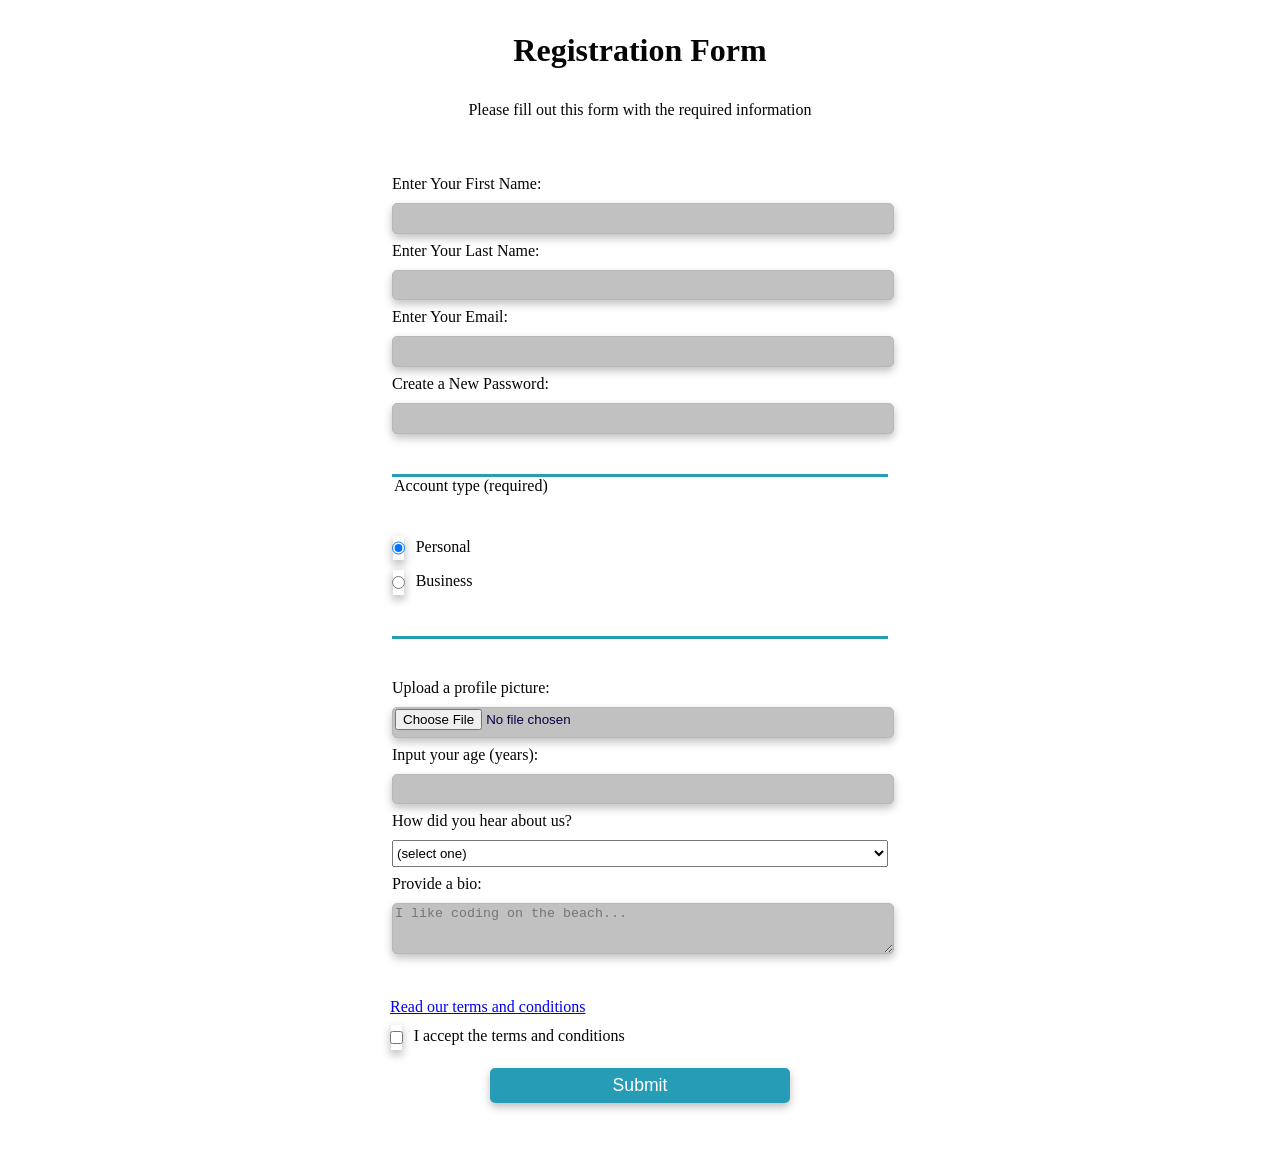
<file: practica-programada-1/primera-parte/index.html>
<!DOCTYPE html>
<html lang="en">
<head>
  <meta charset="UTF-8">
  <title>Registration Form</title>
  <link rel="stylesheet" href="assets/CSS/style.css" />
</head>
<body>
  <h1>Registration Form</h1>
  <p>Please fill out this form with the required information</p>
  <form method="post" action='https://register-demo.freecodecamp.org'>
    <fieldset>
      <label for="first-name">Enter Your First Name: <input id="first-name" name="first-name" type="text" required /></label>
      <label for="last-name">Enter Your Last Name: <input id="last-name" name="last-name" type="text" required /></label>
      <label for="email">Enter Your Email: <input id="email" name="email" type="email" required /></label>
      <label for="new-password">Create a New Password: <input id="new-password" name="new-password" type="password" pattern="[a-z0-5]{8,}" required /></label>
    </fieldset>
    <fieldset>
      <legend>Account type (required)</legend>
      <label for="personal-account"><input id="personal-account" type="radio" name="account-type" value="personal" class="inline" checked /> Personal</label>
      <label for="business-account"><input id="business-account" type="radio" name="account-type" value="business" class="inline" /> Business</label>
    </fieldset>
    <fieldset>
      <label for="profile-picture">Upload a profile picture: <input id="profile-picture" type="file" name="file" /></label>
      <label for="age">Input your age (years): <input id="age" type="number" name="age" min="13" max="120" /></label>
      <label for="referrer">How did you hear about us?
        <select id="referrer" name="referrer">
          <option value="">(select one)</option>
          <option value="1">freeCodeCamp News</option>
          <option value="2">freeCodeCamp YouTube Channel</option>
          <option value="3">freeCodeCamp Forum</option>
          <option value="4">Other</option>
        </select>
      </label>
      <label for="bio">Provide a bio:
        <textarea id="bio" name="bio" rows="3" cols="30" placeholder="I like coding on the beach..."></textarea>
      </label>
    </fieldset>
    <a href="https://www.freecodecamp.org/news/terms-of-service">Read our terms and conditions</a>
    <label for="terms-and-conditions">
      <input class="inline" name="terms" id="terms-and-conditions" type="checkbox" required />
      I accept the terms and conditions
    </label>
    <input type="submit" value="Submit" />
  </form>
</body>
</html>
</file>
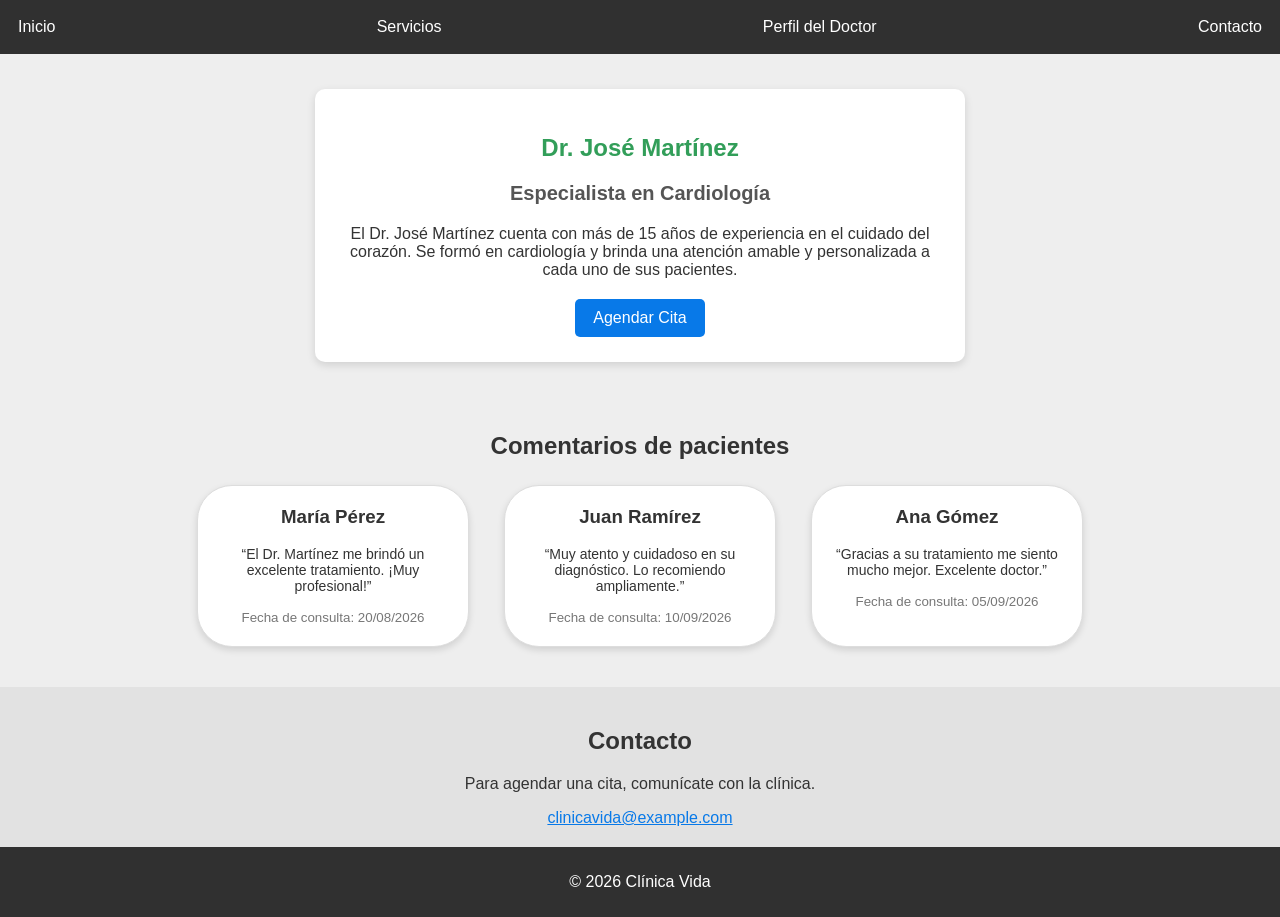
<file: practica-programada-1/segunda parte/index.html>
<!DOCTYPE html>
<html lang="es">

<head>
    <meta charset="UTF-8">
    <meta name="viewport" content="width=device-width, initial-scale=1.0">
    <title>Perfil del Doctor</title>
    <link rel="stylesheet" href="./assets/CSS/style.css">
</head>

<body>

    <header class="encabezado" id="inicio">
        <nav class="menu">
            <a href="#inicio">Inicio</a>
            <a href="#servicios">Servicios</a>
            <a href="#perfil">Perfil del Doctor</a>
            <a href="#contacto">Contacto</a>
        </nav>
    </header>

    <main>

        <section class="perfil" id="perfil">
            <h1 class="nombre-doctor">Dr. José Martínez</h1>
            <h2 class="especialidad">Especialista en Cardiología</h2>
            <p id="descripcion-doctor">
                El Dr. José Martínez cuenta con más de 15 años de experiencia en el cuidado
                del corazón. Se formó en cardiología y brinda una atención amable y
                personalizada a cada uno de sus pacientes.
            </p>
            <a class="boton" href="#contacto">Agendar Cita</a>
        </section>

        <section class="comentarios" id="servicios">
            <h2>Comentarios de pacientes</h2>

            <div class="contenedor-comentarios">
                <article class="tarjeta-comentario">
                    <h3>María Pérez</h3>
                    <p>“El Dr. Martínez me brindó un excelente tratamiento. ¡Muy profesional!”</p>
                    <small>Fecha de consulta: 20/08/2026</small>
                </article>

                <article class="tarjeta-comentario">
                    <h3>Juan Ramírez</h3>
                    <p>“Muy atento y cuidadoso en su diagnóstico. Lo recomiendo ampliamente.”</p>
                    <small>Fecha de consulta: 10/09/2026</small>
                </article>

                <article class="tarjeta-comentario">
                    <h3>Ana Gómez</h3>
                    <p>“Gracias a su tratamiento me siento mucho mejor. Excelente doctor.”</p>
                    <small>Fecha de consulta: 05/09/2026</small>
                </article>
            </div>
        </section>

        <section class="contacto" id="contacto">
            <h2>Contacto</h2>
            <p>Para agendar una cita, comunícate con la clínica.</p>
            <a href="mailto:clinicavida@example.com">clinicavida@example.com</a>
        </section>

    </main>

    <footer class="pie-pagina">
        <p>© 2026 Clínica Vida</p>
    </footer>

</body>

</html>
</file>
<file: practica-programada-1/primera-parte/assets/CSS/style.css>
body {
  width: 100%;
  height: 100vh;
  margin: 0;
  background-color: #ffffff;
  color: #050505;
  font-family: Tahoma;
  font-size: 16px;
}

h1, p {
  margin: 1em auto;
  text-align: center;
}

form {
  width: 60vw;
  max-width: 500px;
  min-width: 300px;
  margin: 0 auto;
  padding-bottom: 2em;
}

fieldset {
  border: none;
  padding: 2rem 0;
  border-bottom: 3px solid #008babd8;
}

fieldset:last-of-type {
  border-bottom: none;
}

label {
  display: block;
  margin: 0.5rem 0;
}

input,
textarea,
select {
  margin: 10px 0 0 0;
  width: 100%;
  min-height: 2em;
}


input, textarea {
  background-color: #c1c1c1;
  border: 1px solid #b6b7b7;
  border-radius: 5px;
  color: #050244;
  box-shadow: 0 4px 8px rgba(0, 0, 0, 0.25);
}


.inline {
  width: unset;
  margin: 0 0.5em 0 0;
  vertical-align: middle;
}

input[type="submit"] {
  display: block;
  width: 60%;
  margin: 1em auto;
  height: 2em;
  font-size: 1.1rem;
  background-color: #008babd8;
  color: #ffffff;
  border: none;
  min-width: 300px;
}

input[type="file"] {
  padding: 1px 2px;
}


input:focus,
textarea:focus {
  outline: none;
  box-shadow: 0 0 8px rgba(32, 99, 146, 0.7);
}
</file>
<file: practica-programada-1/segunda parte/assets/CSS/style.css>
body {
    margin: 0;
    font-family: Arial, sans-serif;
    background-color: #eeeeee;
    color: #333333;
}

.encabezado {
    background-color: #303030;
    padding: 18px;
}

.menu {
    display: flex;
    justify-content: space-between;
}

.menu a {
    color: white;
    text-decoration: none;
}

.menu a:hover {
    color: #83c9e8;
}

.perfil {
    max-width: 600px;
    margin: 35px auto;
    padding: 25px;
    background-color: white;
    text-align: center;
    border-radius: 10px;
    box-shadow: 0 3px 8px #00000020;
}

.nombre-doctor {
    color: #329e59;
}

.especialidad {
    color: #555555;
    font-size: 20px;
}

#descripcion-doctor {
    margin: 20px 0;
}

.boton {
    display: inline-block;
    padding: 10px 18px;
    color: white;
    background-color: #0879e8;
    border-radius: 5px;
    text-decoration: none;
}

.boton:hover {
    background-color: #075bb0;
}

.comentarios {
    padding: 15px 25px 35px;
    text-align: center;
}

.contenedor-comentarios {
    display: flex;
    justify-content: center;
    flex-wrap: wrap;
    gap: 25px;
}

.tarjeta-comentario {
    width: 230px;
    margin: 5px;
    padding: 20px;
    background-color: white;
    border: 1px solid #dddddd;
    border-radius: 35px;
    box-shadow: 0 3px 7px #00000020;
}

.tarjeta-comentario h3 {
    margin-top: 0;
}

.tarjeta-comentario p {
    font-size: 14px;
}

.tarjeta-comentario small {
    color: #777777;
}

.contacto {
    padding: 20px;
    text-align: center;
    background-color: #e2e2e2;
}

.contacto a {
    color: #0879e8;
}

.pie-pagina {
    padding: 10px;
    color: white;
    text-align: center;
    background-color: #303030;
}

@media (max-width: 600px) {
    .menu {
        flex-wrap: wrap;
        justify-content: center;
        gap: 15px;
    }

    .perfil {
        margin: 25px 15px;
    }

    .contenedor-comentarios {
        flex-direction: column;
        align-items: center;
    }
}
</file>
